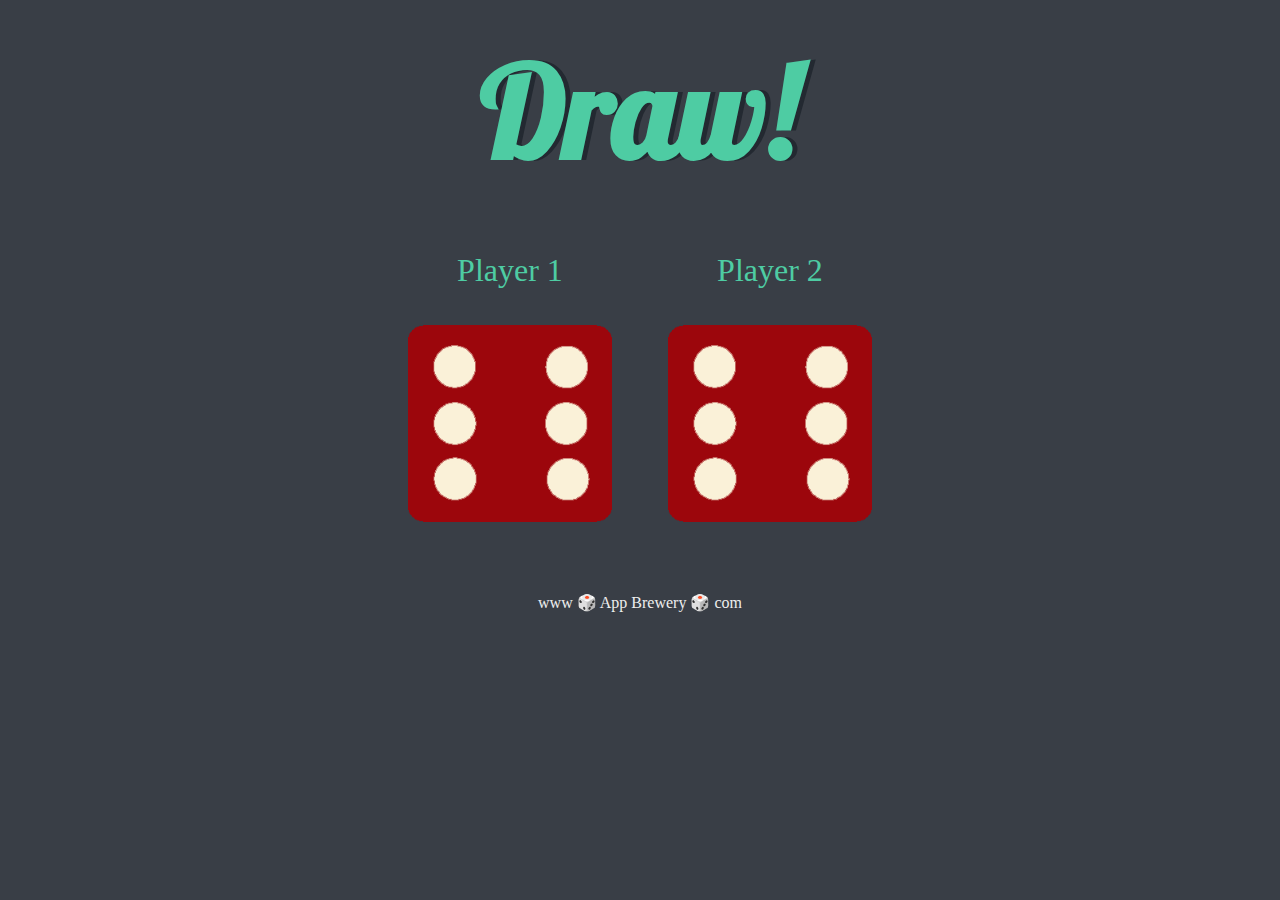
<file: Dice/index.html>
<!DOCTYPE html>
<html lang="en" dir="ltr">
  <head>
    <meta charset="utf-8">
    <title>Dice Game</title>
    <link rel="stylesheet" href="style.css">
    <link rel="preconnect" href="https://fonts.googleapis.com">
    <link rel="preconnect" href="https://fonts.gstatic.com" crossorigin>
    <link href="https://fonts.googleapis.com/css2?family=Lobster&display=swap" rel="stylesheet">

  </head>
  <body>
    <div class="container">
      <h1>Refresh Me</h1>
      <div class="dice">
        <p>Player 1</p>
        <img class="img1" src="images/dice6.png">
      </div>
      <div class="dice">
        <p>Player 2</p>
        <img class="img2" src="images/dice6.png">
      </div>
    </div>
    <script src="index.js" charset="utf-8"></script>

  </body>
  <footer>
    www 🎲 App Brewery 🎲 com
  </footer>
</html>
</file>
<file: Dice/style.css>
.container{
  width: 70%;
  margin: auto;
  text-align: center;
}

.dice{
  text-align: center;
  display: inline-block;
}

body{
  background-color: #393e46;
}

h1{
  margin: 30px;
  font-family: 'Lobster', cursive;
  text-shadow: 5px 0 #232931;
  font-size: 8rem;
  color: #4ecca3;
}

p {
  font-size: 2rem;
  color: #4ECCA3;
  font-family: 'Indie Flower', cursive;
}

img {
  width: 80%;
}

footer {
  margin-top: 5%;
  color: #EEEEEE;
  text-align: center;
  font-family: 'Indie Flower', cursive;

}
</file>
